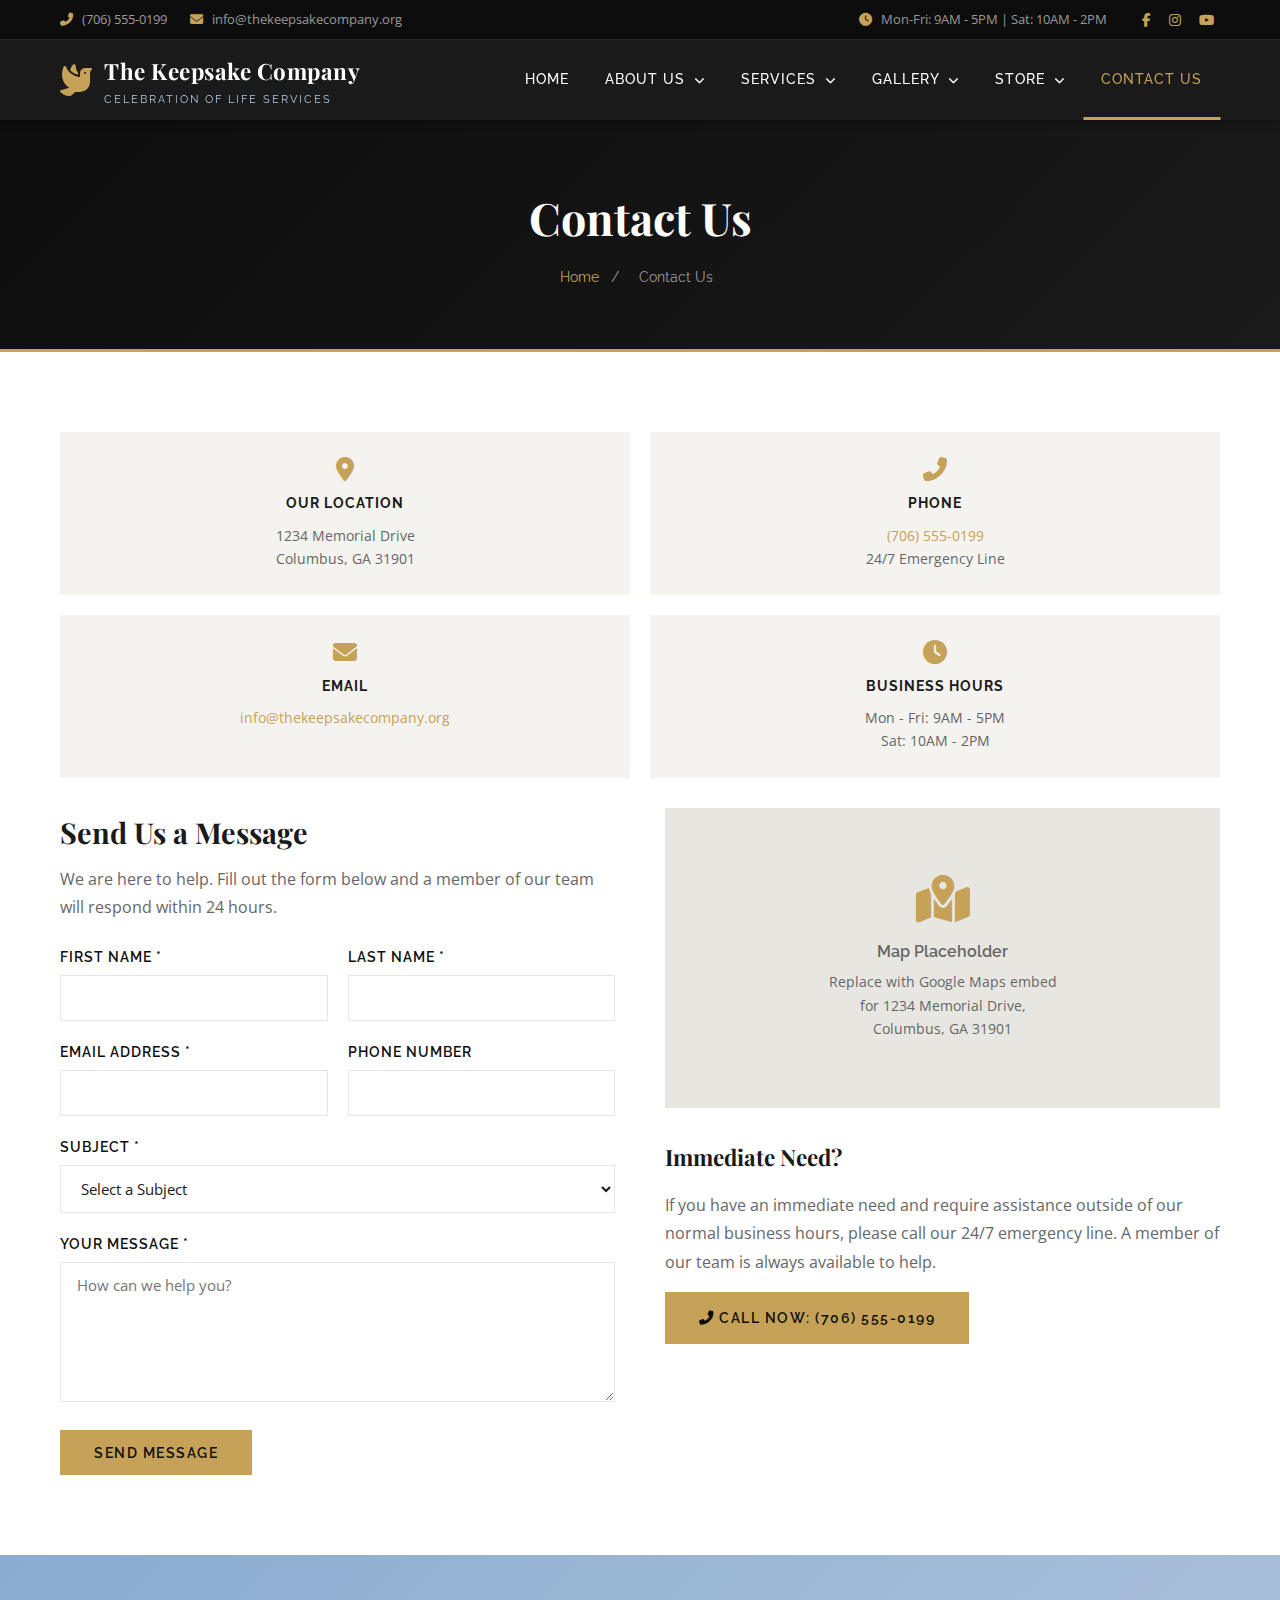
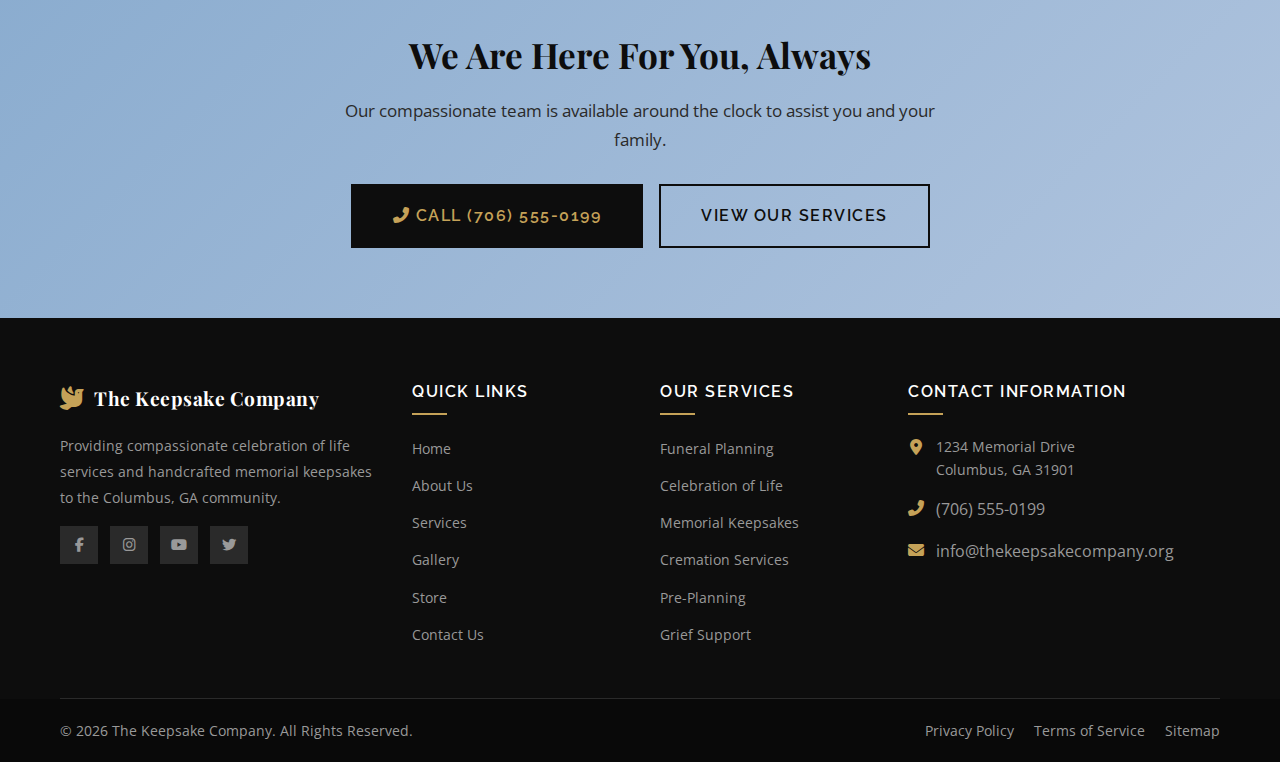
<file: site/contact.html>
<!DOCTYPE html>
<html lang="en">
<head>
    <meta charset="UTF-8">
    <meta name="viewport" content="width=device-width, initial-scale=1.0">
    <meta name="description" content="Contact The Keepsake Company in Columbus, GA. Call us at (706) 555-0199 or visit us at 1234 Memorial Drive for compassionate funeral and celebration of life services.">
    <title>Contact Us | The Keepsake Company | Columbus, GA</title>

    <script type="application/ld+json">
    {
        "@context": "https://schema.org",
        "@type": "ContactPage",
        "name": "Contact The Keepsake Company",
        "mainEntity": {
            "@type": "FuneralHome",
            "name": "The Keepsake Company",
            "telephone": "(706) 555-0199",
            "email": "info@thekeepsakecompany.org",
            "address": {
                "@type": "PostalAddress",
                "streetAddress": "1234 Memorial Drive",
                "addressLocality": "Columbus",
                "addressRegion": "GA",
                "postalCode": "31901",
                "addressCountry": "US"
            }
        }
    }
    </script>

    <link rel="preconnect" href="https://fonts.googleapis.com">
    <link rel="preconnect" href="https://fonts.gstatic.com" crossorigin>
    <link href="https://fonts.googleapis.com/css2?family=Playfair+Display:wght@400;500;600;700&family=Raleway:wght@300;400;500;600;700&family=Open+Sans:wght@300;400;600&display=swap" rel="stylesheet">
    <link rel="stylesheet" href="https://cdnjs.cloudflare.com/ajax/libs/font-awesome/6.5.1/css/all.min.css">
    <link rel="stylesheet" href="css/styles.css">
</head>
<body>
    <!-- Top Bar -->
    <div class="top-bar">
        <div class="container">
            <div class="top-bar-content">
                <div class="top-bar-left">
                    <span><i class="fas fa-phone-alt"></i> (706) 555-0199</span>
                    <span><i class="fas fa-envelope"></i> info@thekeepsakecompany.org</span>
                </div>
                <div class="top-bar-right">
                    <span><i class="fas fa-clock"></i> Mon-Fri: 9AM - 5PM | Sat: 10AM - 2PM</span>
                    <div class="social-links">
                        <a href="#" aria-label="Facebook"><i class="fab fa-facebook-f"></i></a>
                        <a href="#" aria-label="Instagram"><i class="fab fa-instagram"></i></a>
                        <a href="#" aria-label="YouTube"><i class="fab fa-youtube"></i></a>
                    </div>
                </div>
            </div>
        </div>
    </div>

    <!-- Header -->
    <header class="main-header" id="mainHeader">
        <div class="container">
            <div class="header-content">
                <div class="logo">
                    <a href="index.html">
                        <span class="logo-icon"><i class="fas fa-dove"></i></span>
                        <div class="logo-text">
                            <span class="logo-name">The Keepsake Company</span>
                            <span class="logo-tagline">Celebration of Life Services</span>
                        </div>
                    </a>
                </div>
                <nav class="main-nav" id="mainNav">
                    <ul class="nav-menu">
                        <li class="nav-item"><a href="index.html">Home</a></li>
                        <li class="nav-item has-dropdown">
                            <a href="about.html">About Us <i class="fas fa-chevron-down"></i></a>
                            <ul class="dropdown-menu">
                                <li><a href="about.html#our-story">Our Story</a></li>
                                <li><a href="about.html#our-team">Our Team</a></li>
                                <li><a href="about.html#mission">Our Mission</a></li>
                            </ul>
                        </li>
                        <li class="nav-item has-dropdown">
                            <a href="services.html">Services <i class="fas fa-chevron-down"></i></a>
                            <ul class="dropdown-menu">
                                <li><a href="services.html#funeral-planning">Funeral Planning</a></li>
                                <li><a href="services.html#celebration-of-life">Celebration of Life</a></li>
                                <li><a href="services.html#memorial-keepsakes">Memorial Keepsakes</a></li>
                                <li><a href="services.html#cremation">Cremation Services</a></li>
                                <li><a href="services.html#pre-planning">Pre-Planning</a></li>
                                <li><a href="services.html#grief-support">Grief Support</a></li>
                            </ul>
                        </li>
                        <li class="nav-item has-dropdown">
                            <a href="gallery.html">Gallery <i class="fas fa-chevron-down"></i></a>
                            <ul class="dropdown-menu">
                                <li><a href="gallery.html#facilities">Our Facilities</a></li>
                                <li><a href="gallery.html#ceremonies">Ceremonies</a></li>
                                <li><a href="gallery.html#keepsakes">Keepsake Collection</a></li>
                            </ul>
                        </li>
                        <li class="nav-item has-dropdown">
                            <a href="store.html">Store <i class="fas fa-chevron-down"></i></a>
                            <ul class="dropdown-menu">
                                <li><a href="store.html#jewelry">Memorial Jewelry</a></li>
                                <li><a href="store.html#urns">Urns &amp; Vessels</a></li>
                                <li><a href="store.html#keepsakes">Keepsake Items</a></li>
                                <li><a href="store.html#flowers">Floral Arrangements</a></li>
                            </ul>
                        </li>
                        <li class="nav-item active"><a href="contact.html">Contact Us</a></li>
                    </ul>
                </nav>
                <button class="mobile-toggle" id="mobileToggle" aria-label="Toggle navigation">
                    <span class="hamburger"></span>
                </button>
            </div>
        </div>
    </header>

    <!-- Page Header -->
    <section class="page-header">
        <div class="container">
            <h1>Contact Us</h1>
            <div class="breadcrumb">
                <a href="index.html">Home</a>
                <span>/</span>
                <span>Contact Us</span>
            </div>
        </div>
    </section>

    <!-- Contact Section -->
    <section class="contact-section">
        <div class="container">
            <!-- EDIT: Update contact information -->
            <div class="contact-info-cards">
                <div class="contact-info-card">
                    <i class="fas fa-map-marker-alt"></i>
                    <h4>Our Location</h4>
                    <p>1234 Memorial Drive<br>Columbus, GA 31901</p>
                </div>
                <div class="contact-info-card">
                    <i class="fas fa-phone-alt"></i>
                    <h4>Phone</h4>
                    <p><a href="tel:7065550199">(706) 555-0199</a><br>24/7 Emergency Line</p>
                </div>
                <div class="contact-info-card">
                    <i class="fas fa-envelope"></i>
                    <h4>Email</h4>
                    <p><a href="mailto:info@thekeepsakecompany.org">info@thekeepsakecompany.org</a></p>
                </div>
                <div class="contact-info-card">
                    <i class="fas fa-clock"></i>
                    <h4>Business Hours</h4>
                    <p>Mon - Fri: 9AM - 5PM<br>Sat: 10AM - 2PM</p>
                </div>
            </div>
            <!-- END EDIT -->

            <div class="contact-grid">
                <!-- Contact Form -->
                <div class="contact-form">
                    <h3>Send Us a Message</h3>
                    <p>We are here to help. Fill out the form below and a member of our team will respond within 24 hours.</p>
                    <form id="contactForm" action="#" method="POST">
                        <div class="form-row">
                            <div class="form-group">
                                <label for="firstName">First Name *</label>
                                <input type="text" id="firstName" name="firstName" required>
                            </div>
                            <div class="form-group">
                                <label for="lastName">Last Name *</label>
                                <input type="text" id="lastName" name="lastName" required>
                            </div>
                        </div>
                        <div class="form-row">
                            <div class="form-group">
                                <label for="email">Email Address *</label>
                                <input type="email" id="email" name="email" required>
                            </div>
                            <div class="form-group">
                                <label for="phone">Phone Number</label>
                                <input type="tel" id="phone" name="phone">
                            </div>
                        </div>
                        <div class="form-group">
                            <label for="subject">Subject *</label>
                            <select id="subject" name="subject" required>
                                <option value="">Select a Subject</option>
                                <option value="immediate-need">Immediate Need</option>
                                <option value="pre-planning">Pre-Planning Inquiry</option>
                                <option value="services">Services Information</option>
                                <option value="keepsakes">Memorial Keepsakes</option>
                                <option value="store">Store Inquiry</option>
                                <option value="grief-support">Grief Support</option>
                                <option value="general">General Question</option>
                            </select>
                        </div>
                        <div class="form-group">
                            <label for="message">Your Message *</label>
                            <textarea id="message" name="message" required placeholder="How can we help you?"></textarea>
                        </div>
                        <button type="submit" class="btn btn-gold">Send Message</button>
                    </form>
                </div>

                <!-- Map -->
                <div>
                    <!-- EDIT: Replace with actual Google Maps embed -->
                    <div class="contact-map">
                        <div style="text-align: center; padding: 20px;">
                            <i class="fas fa-map-marked-alt" style="font-size: 3rem; color: var(--gold); margin-bottom: 15px; display: block;"></i>
                            <p style="font-family: var(--font-heading); font-weight: 600;">Map Placeholder</p>
                            <p style="font-size: 0.85rem; margin-top: 5px;">Replace with Google Maps embed<br>for 1234 Memorial Drive,<br>Columbus, GA 31901</p>
                        </div>
                    </div>
                    <!-- END EDIT -->
                    <div style="margin-top: 30px;">
                        <h3 style="font-family: var(--font-display); font-size: 1.4rem; margin-bottom: 15px;">Immediate Need?</h3>
                        <p style="color: var(--gray-dark); line-height: 1.8; margin-bottom: 15px;">If you have an immediate need and require assistance outside of our normal business hours, please call our 24/7 emergency line. A member of our team is always available to help.</p>
                        <a href="tel:7065550199" class="btn btn-gold"><i class="fas fa-phone-alt"></i> Call Now: (706) 555-0199</a>
                    </div>
                </div>
            </div>
        </div>
    </section>

    <!-- CTA -->
    <section class="cta-section">
        <div class="container">
            <div class="cta-content">
                <h2>We Are Here For You, Always</h2>
                <p>Our compassionate team is available around the clock to assist you and your family.</p>
                <div class="cta-buttons">
                    <a href="tel:7065550199" class="btn btn-gold btn-lg"><i class="fas fa-phone-alt"></i> Call (706) 555-0199</a>
                    <a href="services.html" class="btn btn-outline btn-lg">View Our Services</a>
                </div>
            </div>
        </div>
    </section>

    <!-- Footer -->
    <footer class="main-footer">
        <div class="container">
            <div class="footer-grid">
                <div class="footer-col">
                    <div class="footer-logo">
                        <span class="logo-icon"><i class="fas fa-dove"></i></span>
                        <span class="logo-name">The Keepsake Company</span>
                    </div>
                    <p>Providing compassionate celebration of life services and handcrafted memorial keepsakes to the Columbus, GA community.</p>
                    <div class="footer-social">
                        <a href="#" aria-label="Facebook"><i class="fab fa-facebook-f"></i></a>
                        <a href="#" aria-label="Instagram"><i class="fab fa-instagram"></i></a>
                        <a href="#" aria-label="YouTube"><i class="fab fa-youtube"></i></a>
                        <a href="#" aria-label="Twitter"><i class="fab fa-twitter"></i></a>
                    </div>
                </div>
                <div class="footer-col">
                    <h4>Quick Links</h4>
                    <ul class="footer-links">
                        <li><a href="index.html">Home</a></li>
                        <li><a href="about.html">About Us</a></li>
                        <li><a href="services.html">Services</a></li>
                        <li><a href="gallery.html">Gallery</a></li>
                        <li><a href="store.html">Store</a></li>
                        <li><a href="contact.html">Contact Us</a></li>
                    </ul>
                </div>
                <div class="footer-col">
                    <h4>Our Services</h4>
                    <ul class="footer-links">
                        <li><a href="services.html#funeral-planning">Funeral Planning</a></li>
                        <li><a href="services.html#celebration-of-life">Celebration of Life</a></li>
                        <li><a href="services.html#memorial-keepsakes">Memorial Keepsakes</a></li>
                        <li><a href="services.html#cremation">Cremation Services</a></li>
                        <li><a href="services.html#pre-planning">Pre-Planning</a></li>
                        <li><a href="services.html#grief-support">Grief Support</a></li>
                    </ul>
                </div>
                <div class="footer-col">
                    <h4>Contact Information</h4>
                    <div class="footer-contact">
                        <div class="contact-item">
                            <i class="fas fa-map-marker-alt"></i>
                            <div>1234 Memorial Drive<br>Columbus, GA 31901</div>
                        </div>
                        <div class="contact-item">
                            <i class="fas fa-phone-alt"></i>
                            <a href="tel:7065550199">(706) 555-0199</a>
                        </div>
                        <div class="contact-item">
                            <i class="fas fa-envelope"></i>
                            <a href="mailto:info@thekeepsakecompany.org">info@thekeepsakecompany.org</a>
                        </div>
                    </div>
                </div>
            </div>
        </div>
        <div class="footer-bottom">
            <div class="container">
                <div class="footer-bottom-content">
                    <p>&copy; 2026 The Keepsake Company. All Rights Reserved.</p>
                    <div class="footer-bottom-links">
                        <a href="#">Privacy Policy</a>
                        <a href="#">Terms of Service</a>
                        <a href="#">Sitemap</a>
                    </div>
                </div>
            </div>
        </div>
    </footer>

    <script src="js/main.js"></script>
</body>
</html>
</file>
<file: site/css/styles.css>
/* ============================================
   THE KEEPSAKE COMPANY - Main Stylesheet
   Color Scheme: Black, Gold, Powder Blue
   ============================================ */

/* --- CSS Variables --- */
:root {
    --black: #0D0D0D;
    --black-light: #1A1A1A;
    --black-lighter: #2A2A2A;
    --gold: #C5A258;
    --gold-light: #D4B96A;
    --gold-dark: #A8883E;
    --gold-accent: #E8D5A3;
    --powder-blue: #B0C4DE;
    --powder-blue-light: #C8D9EA;
    --powder-blue-dark: #8AACCF;
    --powder-blue-muted: #D6E3F0;
    --white: #FFFFFF;
    --off-white: #F5F3EF;
    --gray-light: #E8E6E1;
    --gray: #999999;
    --gray-dark: #666666;
    --text-primary: #1A1A1A;
    --text-light: #F5F3EF;
    --font-display: 'Playfair Display', Georgia, serif;
    --font-heading: 'Raleway', 'Helvetica Neue', sans-serif;
    --font-body: 'Open Sans', Arial, sans-serif;
    --shadow: 0 2px 15px rgba(0, 0, 0, 0.1);
    --shadow-hover: 0 8px 30px rgba(0, 0, 0, 0.15);
    --transition: all 0.3s ease;
    --radius: 4px;
}

/* --- Reset & Base --- */
*,
*::before,
*::after {
    margin: 0;
    padding: 0;
    box-sizing: border-box;
}

html {
    scroll-behavior: smooth;
    font-size: 16px;
}

body {
    font-family: var(--font-body);
    color: var(--text-primary);
    background-color: var(--white);
    line-height: 1.7;
    overflow-x: hidden;
}

a {
    text-decoration: none;
    color: inherit;
    transition: var(--transition);
}

img {
    max-width: 100%;
    height: auto;
    display: block;
}

ul {
    list-style: none;
}

.container {
    width: 100%;
    max-width: 1200px;
    margin: 0 auto;
    padding: 0 20px;
}

/* --- Buttons --- */
.btn {
    display: inline-block;
    padding: 12px 32px;
    font-family: var(--font-heading);
    font-weight: 600;
    font-size: 0.9rem;
    text-transform: uppercase;
    letter-spacing: 1.5px;
    border: 2px solid transparent;
    cursor: pointer;
    transition: var(--transition);
    text-align: center;
}

.btn-gold {
    background-color: var(--gold);
    color: var(--black);
    border-color: var(--gold);
}

.btn-gold:hover {
    background-color: var(--gold-dark);
    border-color: var(--gold-dark);
    color: var(--white);
}

.btn-outline {
    background-color: transparent;
    color: var(--white);
    border-color: var(--white);
}

.btn-outline:hover {
    background-color: var(--white);
    color: var(--black);
}

.btn-outline-gold {
    background-color: transparent;
    color: var(--gold);
    border-color: var(--gold);
}

.btn-outline-gold:hover {
    background-color: var(--gold);
    color: var(--black);
}

.btn-lg {
    padding: 16px 40px;
    font-size: 1rem;
}

/* --- Top Bar --- */
.top-bar {
    background-color: var(--black);
    color: var(--gray);
    font-size: 0.82rem;
    padding: 8px 0;
    border-bottom: 1px solid var(--black-lighter);
}

.top-bar-content {
    display: flex;
    justify-content: space-between;
    align-items: center;
}

.top-bar-left span,
.top-bar-right span {
    margin-right: 20px;
}

.top-bar-left i,
.top-bar-right i {
    color: var(--gold);
    margin-right: 6px;
}

.top-bar-right {
    display: flex;
    align-items: center;
}

.social-links {
    display: flex;
    gap: 12px;
    margin-left: 15px;
}

.social-links a {
    color: var(--gray);
    font-size: 0.85rem;
}

.social-links a:hover {
    color: var(--gold);
}

/* --- Header --- */
.main-header {
    background-color: var(--black-light);
    position: sticky;
    top: 0;
    z-index: 1000;
    box-shadow: 0 2px 10px rgba(0, 0, 0, 0.3);
}

.header-content {
    display: flex;
    justify-content: space-between;
    align-items: center;
    padding: 0;
    height: 80px;
}

.logo a {
    display: flex;
    align-items: center;
    gap: 12px;
}

.logo-icon {
    font-size: 2rem;
    color: var(--gold);
}

.logo-text {
    display: flex;
    flex-direction: column;
}

.logo-name {
    font-family: var(--font-display);
    font-size: 1.4rem;
    font-weight: 700;
    color: var(--white);
    letter-spacing: 0.5px;
}

.logo-tagline {
    font-family: var(--font-heading);
    font-size: 0.7rem;
    color: var(--powder-blue);
    text-transform: uppercase;
    letter-spacing: 2px;
}

/* --- Navigation --- */
.nav-menu {
    display: flex;
    align-items: center;
    gap: 0;
}

.nav-item > a {
    display: block;
    padding: 28px 18px;
    color: var(--white);
    font-family: var(--font-heading);
    font-size: 0.88rem;
    font-weight: 500;
    text-transform: uppercase;
    letter-spacing: 1px;
    position: relative;
}

.nav-item > a i {
    font-size: 0.65rem;
    margin-left: 4px;
    transition: var(--transition);
}

.nav-item > a::after {
    content: '';
    position: absolute;
    bottom: 0;
    left: 50%;
    transform: translateX(-50%);
    width: 0;
    height: 3px;
    background-color: var(--gold);
    transition: var(--transition);
}

.nav-item:hover > a::after,
.nav-item.active > a::after {
    width: 100%;
}

.nav-item:hover > a {
    color: var(--gold);
}

.nav-item.active > a {
    color: var(--gold);
}

.nav-item:hover > a i {
    transform: rotate(180deg);
}

/* --- Dropdown Menu --- */
.has-dropdown {
    position: relative;
}

.dropdown-menu {
    position: absolute;
    top: 100%;
    left: 0;
    min-width: 240px;
    background-color: var(--black-light);
    border-top: 3px solid var(--gold);
    box-shadow: 0 8px 25px rgba(0, 0, 0, 0.4);
    opacity: 0;
    visibility: hidden;
    transform: translateY(10px);
    transition: var(--transition);
    z-index: 1001;
}

.has-dropdown:hover .dropdown-menu {
    opacity: 1;
    visibility: visible;
    transform: translateY(0);
}

.dropdown-menu li a {
    display: block;
    padding: 12px 20px;
    color: var(--gray-light);
    font-family: var(--font-heading);
    font-size: 0.85rem;
    font-weight: 400;
    border-bottom: 1px solid var(--black-lighter);
    transition: var(--transition);
}

.dropdown-menu li:last-child a {
    border-bottom: none;
}

.dropdown-menu li a:hover {
    background-color: var(--black-lighter);
    color: var(--gold);
    padding-left: 28px;
}

/* --- Mobile Toggle --- */
.mobile-toggle {
    display: none;
    background: none;
    border: none;
    cursor: pointer;
    padding: 10px;
}

.hamburger {
    display: block;
    width: 28px;
    height: 2px;
    background-color: var(--white);
    position: relative;
    transition: var(--transition);
}

.hamburger::before,
.hamburger::after {
    content: '';
    position: absolute;
    width: 28px;
    height: 2px;
    background-color: var(--white);
    transition: var(--transition);
}

.hamburger::before {
    top: -8px;
}

.hamburger::after {
    bottom: -8px;
}

.mobile-toggle.active .hamburger {
    background-color: transparent;
}

.mobile-toggle.active .hamburger::before {
    top: 0;
    transform: rotate(45deg);
}

.mobile-toggle.active .hamburger::after {
    bottom: 0;
    transform: rotate(-45deg);
}

/* --- Hero Carousel --- */
.hero-carousel {
    position: relative;
    height: 75vh;
    min-height: 500px;
    max-height: 800px;
    overflow: hidden;
}

.carousel-inner {
    position: relative;
    width: 100%;
    height: 100%;
}

.carousel-slide {
    position: absolute;
    top: 0;
    left: 0;
    width: 100%;
    height: 100%;
    opacity: 0;
    transition: opacity 1s ease-in-out;
}

.carousel-slide.active {
    opacity: 1;
    z-index: 1;
}

.carousel-image {
    position: absolute;
    top: 0;
    left: 0;
    width: 100%;
    height: 100%;
    background-size: cover;
    background-position: center;
    background-repeat: no-repeat;
}

.carousel-overlay {
    position: absolute;
    top: 0;
    left: 0;
    width: 100%;
    height: 100%;
    background: linear-gradient(
        to bottom,
        rgba(13, 13, 13, 0.5) 0%,
        rgba(13, 13, 13, 0.3) 50%,
        rgba(13, 13, 13, 0.7) 100%
    );
}

.carousel-content {
    position: absolute;
    top: 50%;
    left: 50%;
    transform: translate(-50%, -50%);
    text-align: center;
    color: var(--white);
    z-index: 2;
    width: 90%;
    max-width: 800px;
}

.carousel-content h1 {
    font-family: var(--font-display);
    font-size: 3.2rem;
    font-weight: 700;
    margin-bottom: 16px;
    line-height: 1.2;
    text-shadow: 2px 2px 8px rgba(0, 0, 0, 0.5);
}

.carousel-content p {
    font-family: var(--font-heading);
    font-size: 1.15rem;
    font-weight: 300;
    margin-bottom: 30px;
    letter-spacing: 0.5px;
    text-shadow: 1px 1px 4px rgba(0, 0, 0, 0.5);
}

.carousel-buttons {
    display: flex;
    gap: 16px;
    justify-content: center;
    flex-wrap: wrap;
}

/* Carousel Controls */
.carousel-control {
    position: absolute;
    top: 50%;
    transform: translateY(-50%);
    z-index: 3;
    background-color: rgba(0, 0, 0, 0.4);
    color: var(--white);
    border: 1px solid rgba(255, 255, 255, 0.2);
    width: 50px;
    height: 50px;
    display: flex;
    align-items: center;
    justify-content: center;
    cursor: pointer;
    font-size: 1.1rem;
    transition: var(--transition);
}

.carousel-control:hover {
    background-color: var(--gold);
    border-color: var(--gold);
    color: var(--black);
}

.carousel-control.prev {
    left: 20px;
}

.carousel-control.next {
    right: 20px;
}

.carousel-indicators {
    position: absolute;
    bottom: 30px;
    left: 50%;
    transform: translateX(-50%);
    z-index: 3;
    display: flex;
    gap: 10px;
}

.indicator {
    width: 12px;
    height: 12px;
    border: 2px solid var(--white);
    background-color: transparent;
    cursor: pointer;
    transition: var(--transition);
}

.indicator.active {
    background-color: var(--gold);
    border-color: var(--gold);
}

.indicator:hover {
    background-color: var(--gold-light);
    border-color: var(--gold-light);
}

/* --- Section Headers --- */
.section-header {
    text-align: center;
    margin-bottom: 50px;
}

.section-header.light h2 {
    color: var(--white);
}

.section-header.light .section-subtitle {
    color: var(--gold-light);
}

.section-header.light .section-description {
    color: var(--powder-blue-light);
}

.section-subtitle {
    font-family: var(--font-heading);
    font-size: 0.85rem;
    font-weight: 600;
    text-transform: uppercase;
    letter-spacing: 3px;
    color: var(--gold);
    display: block;
    margin-bottom: 8px;
}

.section-header h2 {
    font-family: var(--font-display);
    font-size: 2.5rem;
    font-weight: 700;
    color: var(--black);
    margin-bottom: 15px;
}

.divider {
    display: flex;
    align-items: center;
    justify-content: center;
    gap: 15px;
    margin-bottom: 15px;
}

.divider::before,
.divider::after {
    content: '';
    width: 60px;
    height: 1px;
    background-color: var(--gold);
}

.divider span {
    color: var(--gold);
    font-size: 0.9rem;
}

.section-description {
    font-size: 1.05rem;
    color: var(--gray-dark);
    max-width: 600px;
    margin: 0 auto;
}

/* --- Welcome Section --- */
.welcome-section {
    padding: 80px 0;
    background-color: var(--white);
}

.welcome-content {
    display: grid;
    grid-template-columns: 1fr 1fr;
    gap: 50px;
    align-items: center;
}

.welcome-text .lead {
    font-family: var(--font-heading);
    font-size: 1.15rem;
    font-weight: 500;
    color: var(--black);
    margin-bottom: 20px;
    line-height: 1.8;
}

.welcome-text p {
    margin-bottom: 18px;
    color: var(--gray-dark);
    line-height: 1.8;
}

.welcome-text .btn {
    margin-top: 10px;
}

.welcome-image {
    position: relative;
}

.welcome-image img {
    width: 100%;
    height: 450px;
    object-fit: cover;
    box-shadow: var(--shadow);
}

.experience-badge {
    position: absolute;
    bottom: -20px;
    right: -20px;
    background-color: var(--gold);
    color: var(--black);
    padding: 25px;
    text-align: center;
    box-shadow: var(--shadow);
}

.badge-number {
    display: block;
    font-family: var(--font-display);
    font-size: 2.5rem;
    font-weight: 700;
    line-height: 1;
}

.badge-text {
    display: block;
    font-family: var(--font-heading);
    font-size: 0.75rem;
    text-transform: uppercase;
    letter-spacing: 1px;
    margin-top: 5px;
}

/* --- Services Section --- */
.services-section {
    padding: 80px 0;
    background-color: var(--black-light);
}

.services-grid {
    display: grid;
    grid-template-columns: repeat(3, 1fr);
    gap: 30px;
}

.service-card {
    background-color: var(--black-lighter);
    padding: 40px 30px;
    text-align: center;
    transition: var(--transition);
    border-bottom: 3px solid transparent;
}

.service-card:hover {
    border-bottom-color: var(--gold);
    transform: translateY(-5px);
    box-shadow: 0 10px 30px rgba(0, 0, 0, 0.3);
}

.service-icon {
    width: 70px;
    height: 70px;
    margin: 0 auto 20px;
    display: flex;
    align-items: center;
    justify-content: center;
    border: 2px solid var(--gold);
    color: var(--gold);
    font-size: 1.6rem;
    transition: var(--transition);
}

.service-card:hover .service-icon {
    background-color: var(--gold);
    color: var(--black);
}

.service-card h3 {
    font-family: var(--font-heading);
    font-size: 1.15rem;
    font-weight: 600;
    color: var(--white);
    margin-bottom: 12px;
    text-transform: uppercase;
    letter-spacing: 1px;
}

.service-card p {
    color: var(--gray);
    font-size: 0.92rem;
    margin-bottom: 20px;
    line-height: 1.7;
}

.service-link {
    font-family: var(--font-heading);
    font-size: 0.85rem;
    color: var(--gold);
    text-transform: uppercase;
    letter-spacing: 1px;
    font-weight: 600;
}

.service-link i {
    margin-left: 5px;
    transition: var(--transition);
}

.service-link:hover {
    color: var(--gold-light);
}

.service-link:hover i {
    margin-left: 10px;
}

/* --- Why Us Section --- */
.why-us-section {
    padding: 80px 0;
    background-color: var(--off-white);
}

.why-us-grid {
    display: grid;
    grid-template-columns: repeat(4, 1fr);
    gap: 30px;
}

.why-us-card {
    text-align: center;
    padding: 30px 20px;
}

.why-us-icon {
    width: 80px;
    height: 80px;
    margin: 0 auto 20px;
    display: flex;
    align-items: center;
    justify-content: center;
    background-color: var(--powder-blue-muted);
    color: var(--black);
    font-size: 1.8rem;
    border-radius: 50%;
    transition: var(--transition);
}

.why-us-card:hover .why-us-icon {
    background-color: var(--gold);
    color: var(--black);
}

.why-us-card h3 {
    font-family: var(--font-heading);
    font-size: 1.05rem;
    font-weight: 600;
    color: var(--black);
    margin-bottom: 10px;
    text-transform: uppercase;
    letter-spacing: 0.5px;
}

.why-us-card p {
    color: var(--gray-dark);
    font-size: 0.9rem;
    line-height: 1.7;
}

/* --- Testimonials Section --- */
.testimonials-section {
    padding: 80px 0;
    background: linear-gradient(135deg, var(--black) 0%, var(--black-light) 50%, #1a2533 100%);
}

.testimonials-grid {
    display: grid;
    grid-template-columns: repeat(3, 1fr);
    gap: 30px;
}

.testimonial-card {
    background-color: rgba(255, 255, 255, 0.05);
    padding: 35px 30px;
    border-left: 3px solid var(--gold);
    transition: var(--transition);
}

.testimonial-card:hover {
    background-color: rgba(255, 255, 255, 0.08);
}

.testimonial-stars {
    color: var(--gold);
    margin-bottom: 15px;
    font-size: 0.9rem;
}

.testimonial-stars i {
    margin-right: 2px;
}

.testimonial-card blockquote p {
    color: var(--powder-blue-light);
    font-size: 0.95rem;
    font-style: italic;
    line-height: 1.8;
    margin-bottom: 20px;
}

.testimonial-author {
    display: flex;
    flex-direction: column;
}

.author-name {
    font-family: var(--font-heading);
    font-weight: 600;
    color: var(--white);
    font-size: 0.95rem;
}

.author-location {
    font-size: 0.82rem;
    color: var(--gold);
}

/* --- CTA Section --- */
.cta-section {
    padding: 70px 0;
    background: linear-gradient(135deg, var(--powder-blue-dark) 0%, var(--powder-blue) 100%);
    text-align: center;
}

.cta-content h2 {
    font-family: var(--font-display);
    font-size: 2.2rem;
    color: var(--black);
    margin-bottom: 12px;
}

.cta-content p {
    font-size: 1.05rem;
    color: var(--black-lighter);
    margin-bottom: 30px;
    max-width: 600px;
    margin-left: auto;
    margin-right: auto;
}

.cta-buttons {
    display: flex;
    gap: 16px;
    justify-content: center;
    flex-wrap: wrap;
}

.cta-section .btn-gold {
    background-color: var(--black);
    color: var(--gold);
    border-color: var(--black);
}

.cta-section .btn-gold:hover {
    background-color: var(--gold);
    color: var(--black);
    border-color: var(--gold);
}

.cta-section .btn-outline {
    color: var(--black);
    border-color: var(--black);
}

.cta-section .btn-outline:hover {
    background-color: var(--black);
    color: var(--white);
}

/* --- Footer --- */
.main-footer {
    background-color: var(--black);
    color: var(--gray);
    padding: 60px 0 0;
}

.footer-grid {
    display: grid;
    grid-template-columns: 1.5fr 1fr 1fr 1.5fr;
    gap: 40px;
    padding-bottom: 40px;
    border-bottom: 1px solid var(--black-lighter);
}

.footer-logo {
    display: flex;
    align-items: center;
    gap: 10px;
    margin-bottom: 15px;
}

.footer-logo .logo-icon {
    font-size: 1.5rem;
    color: var(--gold);
}

.footer-logo .logo-name {
    font-family: var(--font-display);
    font-size: 1.2rem;
    color: var(--white);
}

.footer-col p {
    font-size: 0.9rem;
    line-height: 1.8;
    margin-bottom: 15px;
}

.footer-social {
    display: flex;
    gap: 12px;
}

.footer-social a {
    width: 38px;
    height: 38px;
    display: flex;
    align-items: center;
    justify-content: center;
    background-color: var(--black-lighter);
    color: var(--gray);
    font-size: 0.9rem;
    transition: var(--transition);
}

.footer-social a:hover {
    background-color: var(--gold);
    color: var(--black);
}

.footer-col h4 {
    font-family: var(--font-heading);
    font-size: 1rem;
    font-weight: 600;
    color: var(--white);
    text-transform: uppercase;
    letter-spacing: 1.5px;
    margin-bottom: 20px;
    position: relative;
    padding-bottom: 10px;
}

.footer-col h4::after {
    content: '';
    position: absolute;
    bottom: 0;
    left: 0;
    width: 35px;
    height: 2px;
    background-color: var(--gold);
}

.footer-links li {
    margin-bottom: 10px;
}

.footer-links a {
    font-size: 0.9rem;
    color: var(--gray);
    transition: var(--transition);
}

.footer-links a:hover {
    color: var(--gold);
    padding-left: 5px;
}

.footer-contact {
    display: flex;
    flex-direction: column;
    gap: 15px;
}

.contact-item {
    display: flex;
    gap: 12px;
    align-items: flex-start;
}

.contact-item i {
    color: var(--gold);
    margin-top: 4px;
    width: 16px;
    text-align: center;
}

.contact-item a {
    color: var(--gray);
}

.contact-item a:hover {
    color: var(--gold);
}

.contact-item div,
.contact-item span {
    font-size: 0.9rem;
    line-height: 1.6;
}

.footer-bottom {
    padding: 20px 0;
    background-color: rgba(0, 0, 0, 0.3);
    margin-top: 0;
}

.footer-bottom-content {
    display: flex;
    justify-content: space-between;
    align-items: center;
}

.footer-bottom p {
    font-size: 0.85rem;
}

.footer-bottom-links {
    display: flex;
    gap: 20px;
}

.footer-bottom-links a {
    font-size: 0.85rem;
    color: var(--gray);
}

.footer-bottom-links a:hover {
    color: var(--gold);
}

/* --- Page Header (Inner Pages) --- */
.page-header {
    background: linear-gradient(135deg, var(--black) 0%, var(--black-light) 100%);
    padding: 60px 0;
    text-align: center;
    border-bottom: 3px solid var(--gold);
}

.page-header h1 {
    font-family: var(--font-display);
    font-size: 2.8rem;
    color: var(--white);
    margin-bottom: 10px;
}

.page-header .breadcrumb {
    font-family: var(--font-heading);
    font-size: 0.85rem;
    color: var(--gray);
}

.page-header .breadcrumb a {
    color: var(--gold);
}

.page-header .breadcrumb a:hover {
    color: var(--gold-light);
}

.page-header .breadcrumb span {
    margin: 0 8px;
}

/* --- About Page --- */
.about-section {
    padding: 80px 0;
}

.about-grid {
    display: grid;
    grid-template-columns: 1fr 1fr;
    gap: 50px;
    align-items: center;
    margin-bottom: 60px;
}

.about-grid.reverse {
    direction: rtl;
}

.about-grid.reverse > * {
    direction: ltr;
}

.about-text h3 {
    font-family: var(--font-display);
    font-size: 1.8rem;
    color: var(--black);
    margin-bottom: 15px;
}

.about-text p {
    color: var(--gray-dark);
    margin-bottom: 15px;
    line-height: 1.8;
}

.about-image img {
    width: 100%;
    height: 400px;
    object-fit: cover;
    box-shadow: var(--shadow);
}

/* Team Grid */
.team-grid {
    display: grid;
    grid-template-columns: repeat(3, 1fr);
    gap: 30px;
    margin-top: 40px;
}

.team-card {
    text-align: center;
    background-color: var(--white);
    box-shadow: var(--shadow);
    overflow: hidden;
    transition: var(--transition);
}

.team-card:hover {
    box-shadow: var(--shadow-hover);
    transform: translateY(-5px);
}

.team-card img {
    width: 100%;
    height: 300px;
    object-fit: cover;
}

.team-info {
    padding: 20px;
}

.team-info h4 {
    font-family: var(--font-heading);
    font-size: 1.1rem;
    font-weight: 600;
    color: var(--black);
    margin-bottom: 5px;
}

.team-info span {
    font-size: 0.85rem;
    color: var(--gold);
    text-transform: uppercase;
    letter-spacing: 1px;
}

.team-info p {
    font-size: 0.9rem;
    color: var(--gray-dark);
    margin-top: 10px;
    line-height: 1.6;
}

/* Mission/Values */
.values-grid {
    display: grid;
    grid-template-columns: repeat(3, 1fr);
    gap: 30px;
    margin-top: 40px;
}

.value-card {
    background-color: var(--off-white);
    padding: 35px 25px;
    text-align: center;
    border-top: 3px solid var(--gold);
}

.value-card i {
    font-size: 2rem;
    color: var(--gold);
    margin-bottom: 15px;
}

.value-card h4 {
    font-family: var(--font-heading);
    font-size: 1rem;
    font-weight: 600;
    text-transform: uppercase;
    letter-spacing: 1px;
    margin-bottom: 10px;
}

.value-card p {
    font-size: 0.9rem;
    color: var(--gray-dark);
    line-height: 1.7;
}

/* --- Services Page --- */
.service-detail {
    padding: 60px 0;
    border-bottom: 1px solid var(--gray-light);
}

.service-detail:last-child {
    border-bottom: none;
}

.service-detail:nth-child(even) {
    background-color: var(--off-white);
}

.service-detail-grid {
    display: grid;
    grid-template-columns: 1fr 1fr;
    gap: 50px;
    align-items: center;
}

.service-detail-grid.reverse {
    direction: rtl;
}

.service-detail-grid.reverse > * {
    direction: ltr;
}

.service-detail-text h3 {
    font-family: var(--font-display);
    font-size: 1.8rem;
    color: var(--black);
    margin-bottom: 15px;
}

.service-detail-text p {
    color: var(--gray-dark);
    margin-bottom: 15px;
    line-height: 1.8;
}

.service-detail-text ul {
    margin-bottom: 20px;
    padding-left: 0;
}

.service-detail-text ul li {
    position: relative;
    padding-left: 25px;
    margin-bottom: 8px;
    color: var(--gray-dark);
    font-size: 0.95rem;
}

.service-detail-text ul li::before {
    content: '\f00c';
    font-family: 'Font Awesome 6 Free';
    font-weight: 900;
    position: absolute;
    left: 0;
    color: var(--gold);
    font-size: 0.8rem;
}

.service-detail-image img {
    width: 100%;
    height: 350px;
    object-fit: cover;
    box-shadow: var(--shadow);
}

/* Pricing Cards */
.pricing-grid {
    display: grid;
    grid-template-columns: repeat(3, 1fr);
    gap: 30px;
    margin-top: 40px;
}

.pricing-card {
    background-color: var(--white);
    text-align: center;
    box-shadow: var(--shadow);
    overflow: hidden;
    transition: var(--transition);
}

.pricing-card.featured {
    border: 2px solid var(--gold);
    transform: scale(1.05);
}

.pricing-card:hover {
    box-shadow: var(--shadow-hover);
}

.pricing-header {
    background-color: var(--black-light);
    padding: 25px;
}

.pricing-card.featured .pricing-header {
    background: linear-gradient(135deg, var(--gold-dark), var(--gold));
}

.pricing-header h4 {
    font-family: var(--font-heading);
    font-size: 1rem;
    text-transform: uppercase;
    letter-spacing: 2px;
    color: var(--white);
    margin-bottom: 8px;
}

.pricing-card.featured .pricing-header h4 {
    color: var(--black);
}

.pricing-header .price {
    font-family: var(--font-display);
    font-size: 2rem;
    color: var(--gold);
}

.pricing-card.featured .pricing-header .price {
    color: var(--black);
}

.pricing-body {
    padding: 30px;
}

.pricing-body ul {
    margin-bottom: 25px;
}

.pricing-body ul li {
    padding: 8px 0;
    border-bottom: 1px solid var(--gray-light);
    font-size: 0.9rem;
    color: var(--gray-dark);
}

.pricing-body ul li:last-child {
    border-bottom: none;
}

/* --- Gallery Page --- */
.gallery-section {
    padding: 80px 0;
}

.gallery-filters {
    display: flex;
    justify-content: center;
    gap: 10px;
    margin-bottom: 40px;
    flex-wrap: wrap;
}

.filter-btn {
    padding: 10px 24px;
    font-family: var(--font-heading);
    font-size: 0.85rem;
    font-weight: 600;
    text-transform: uppercase;
    letter-spacing: 1px;
    background-color: transparent;
    color: var(--gray-dark);
    border: 1px solid var(--gray-light);
    cursor: pointer;
    transition: var(--transition);
}

.filter-btn.active,
.filter-btn:hover {
    background-color: var(--gold);
    color: var(--black);
    border-color: var(--gold);
}

.gallery-grid {
    display: grid;
    grid-template-columns: repeat(4, 1fr);
    gap: 15px;
}

.gallery-item {
    position: relative;
    overflow: hidden;
    aspect-ratio: 1;
    cursor: pointer;
}

.gallery-item img {
    width: 100%;
    height: 100%;
    object-fit: cover;
    transition: var(--transition);
}

.gallery-item:hover img {
    transform: scale(1.1);
}

.gallery-item-overlay {
    position: absolute;
    top: 0;
    left: 0;
    width: 100%;
    height: 100%;
    background-color: rgba(13, 13, 13, 0.7);
    display: flex;
    align-items: center;
    justify-content: center;
    opacity: 0;
    transition: var(--transition);
}

.gallery-item:hover .gallery-item-overlay {
    opacity: 1;
}

.gallery-item-overlay i {
    color: var(--gold);
    font-size: 1.5rem;
}

/* Lightbox */
.lightbox {
    display: none;
    position: fixed;
    top: 0;
    left: 0;
    width: 100%;
    height: 100%;
    background-color: rgba(0, 0, 0, 0.95);
    z-index: 9999;
    align-items: center;
    justify-content: center;
}

.lightbox.active {
    display: flex;
}

.lightbox img {
    max-width: 90%;
    max-height: 90vh;
    object-fit: contain;
}

.lightbox-close {
    position: absolute;
    top: 20px;
    right: 30px;
    color: var(--white);
    font-size: 2rem;
    cursor: pointer;
    background: none;
    border: none;
    transition: var(--transition);
}

.lightbox-close:hover {
    color: var(--gold);
}

/* --- Contact Page --- */
.contact-section {
    padding: 80px 0;
}

.contact-grid {
    display: grid;
    grid-template-columns: 1fr 1fr;
    gap: 50px;
}

.contact-info-cards {
    display: grid;
    grid-template-columns: 1fr 1fr;
    gap: 20px;
    margin-bottom: 30px;
}

.contact-info-card {
    background-color: var(--off-white);
    padding: 25px;
    text-align: center;
}

.contact-info-card i {
    font-size: 1.5rem;
    color: var(--gold);
    margin-bottom: 10px;
}

.contact-info-card h4 {
    font-family: var(--font-heading);
    font-size: 0.9rem;
    text-transform: uppercase;
    letter-spacing: 1px;
    margin-bottom: 8px;
}

.contact-info-card p {
    font-size: 0.9rem;
    color: var(--gray-dark);
    line-height: 1.6;
}

.contact-info-card a {
    color: var(--gold);
}

.contact-map {
    width: 100%;
    height: 300px;
    background-color: var(--gray-light);
    display: flex;
    align-items: center;
    justify-content: center;
    color: var(--gray-dark);
}

.contact-form h3 {
    font-family: var(--font-display);
    font-size: 1.8rem;
    margin-bottom: 10px;
}

.contact-form > p {
    color: var(--gray-dark);
    margin-bottom: 25px;
}

.form-group {
    margin-bottom: 20px;
}

.form-group label {
    display: block;
    font-family: var(--font-heading);
    font-size: 0.85rem;
    font-weight: 600;
    text-transform: uppercase;
    letter-spacing: 1px;
    margin-bottom: 6px;
    color: var(--black);
}

.form-group input,
.form-group select,
.form-group textarea {
    width: 100%;
    padding: 12px 16px;
    border: 1px solid var(--gray-light);
    font-family: var(--font-body);
    font-size: 0.95rem;
    color: var(--text-primary);
    background-color: var(--white);
    transition: var(--transition);
}

.form-group input:focus,
.form-group select:focus,
.form-group textarea:focus {
    outline: none;
    border-color: var(--gold);
    box-shadow: 0 0 0 3px rgba(197, 162, 88, 0.15);
}

.form-group textarea {
    height: 140px;
    resize: vertical;
}

.form-row {
    display: grid;
    grid-template-columns: 1fr 1fr;
    gap: 20px;
}

/* --- Store Page --- */
.store-section {
    padding: 80px 0;
}

.store-grid {
    display: grid;
    grid-template-columns: repeat(4, 1fr);
    gap: 25px;
}

.product-card {
    background-color: var(--white);
    box-shadow: var(--shadow);
    overflow: hidden;
    transition: var(--transition);
}

.product-card:hover {
    box-shadow: var(--shadow-hover);
    transform: translateY(-5px);
}

.product-image {
    position: relative;
    overflow: hidden;
    height: 250px;
}

.product-image img {
    width: 100%;
    height: 100%;
    object-fit: cover;
    transition: var(--transition);
}

.product-card:hover .product-image img {
    transform: scale(1.05);
}

.product-badge {
    position: absolute;
    top: 15px;
    left: 15px;
    background-color: var(--gold);
    color: var(--black);
    padding: 4px 12px;
    font-family: var(--font-heading);
    font-size: 0.75rem;
    font-weight: 600;
    text-transform: uppercase;
    letter-spacing: 1px;
}

.product-info {
    padding: 20px;
}

.product-category {
    font-family: var(--font-heading);
    font-size: 0.75rem;
    text-transform: uppercase;
    letter-spacing: 1.5px;
    color: var(--powder-blue-dark);
    margin-bottom: 5px;
}

.product-info h4 {
    font-family: var(--font-heading);
    font-size: 1rem;
    font-weight: 600;
    color: var(--black);
    margin-bottom: 8px;
}

.product-price {
    font-family: var(--font-display);
    font-size: 1.2rem;
    color: var(--gold);
    margin-bottom: 12px;
}

.product-info .btn {
    width: 100%;
    padding: 10px;
    font-size: 0.8rem;
}

/* --- Responsive Design --- */
@media (max-width: 1024px) {
    .services-grid {
        grid-template-columns: repeat(2, 1fr);
    }

    .why-us-grid {
        grid-template-columns: repeat(2, 1fr);
    }

    .testimonials-grid {
        grid-template-columns: 1fr 1fr;
    }

    .footer-grid {
        grid-template-columns: 1fr 1fr;
    }

    .gallery-grid {
        grid-template-columns: repeat(3, 1fr);
    }

    .store-grid {
        grid-template-columns: repeat(3, 1fr);
    }

    .pricing-grid {
        grid-template-columns: repeat(2, 1fr);
    }

    .pricing-card.featured {
        transform: scale(1);
    }
}

@media (max-width: 768px) {
    .top-bar-content {
        flex-direction: column;
        gap: 5px;
        text-align: center;
    }

    .top-bar-right {
        flex-direction: column;
        gap: 5px;
    }

    .mobile-toggle {
        display: block;
    }

    .main-nav {
        position: absolute;
        top: 100%;
        left: 0;
        width: 100%;
        background-color: var(--black-light);
        max-height: 0;
        overflow: hidden;
        transition: max-height 0.4s ease;
    }

    .main-nav.active {
        max-height: 500px;
        overflow-y: auto;
    }

    .nav-menu {
        flex-direction: column;
    }

    .nav-item > a {
        padding: 15px 20px;
        border-bottom: 1px solid var(--black-lighter);
    }

    .nav-item > a::after {
        display: none;
    }

    .dropdown-menu {
        position: static;
        opacity: 1;
        visibility: visible;
        transform: none;
        border-top: none;
        box-shadow: none;
        display: none;
        background-color: var(--black);
    }

    .has-dropdown.open .dropdown-menu {
        display: block;
    }

    .dropdown-menu li a {
        padding-left: 40px;
    }

    .hero-carousel {
        height: 60vh;
        min-height: 400px;
    }

    .carousel-content h1 {
        font-size: 2rem;
    }

    .carousel-content p {
        font-size: 1rem;
    }

    .carousel-control {
        width: 40px;
        height: 40px;
    }

    .welcome-content {
        grid-template-columns: 1fr;
    }

    .welcome-image {
        order: -1;
    }

    .section-header h2 {
        font-size: 2rem;
    }

    .services-grid {
        grid-template-columns: 1fr;
    }

    .why-us-grid {
        grid-template-columns: 1fr 1fr;
    }

    .testimonials-grid {
        grid-template-columns: 1fr;
    }

    .about-grid,
    .about-grid.reverse {
        grid-template-columns: 1fr;
        direction: ltr;
    }

    .service-detail-grid,
    .service-detail-grid.reverse {
        grid-template-columns: 1fr;
        direction: ltr;
    }

    .contact-grid {
        grid-template-columns: 1fr;
    }

    .gallery-grid {
        grid-template-columns: repeat(2, 1fr);
    }

    .store-grid {
        grid-template-columns: repeat(2, 1fr);
    }

    .footer-grid {
        grid-template-columns: 1fr;
    }

    .footer-bottom-content {
        flex-direction: column;
        gap: 10px;
        text-align: center;
    }

    .team-grid {
        grid-template-columns: 1fr 1fr;
    }

    .values-grid {
        grid-template-columns: 1fr;
    }

    .pricing-grid {
        grid-template-columns: 1fr;
    }

    .page-header h1 {
        font-size: 2rem;
    }
}

@media (max-width: 480px) {
    .hero-carousel {
        height: 50vh;
        min-height: 350px;
    }

    .carousel-content h1 {
        font-size: 1.6rem;
    }

    .carousel-buttons {
        flex-direction: column;
        align-items: center;
    }

    .why-us-grid {
        grid-template-columns: 1fr;
    }

    .contact-info-cards {
        grid-template-columns: 1fr;
    }

    .form-row {
        grid-template-columns: 1fr;
    }

    .gallery-grid {
        grid-template-columns: 1fr 1fr;
    }

    .store-grid {
        grid-template-columns: 1fr;
    }

    .team-grid {
        grid-template-columns: 1fr;
    }
}
</file>
